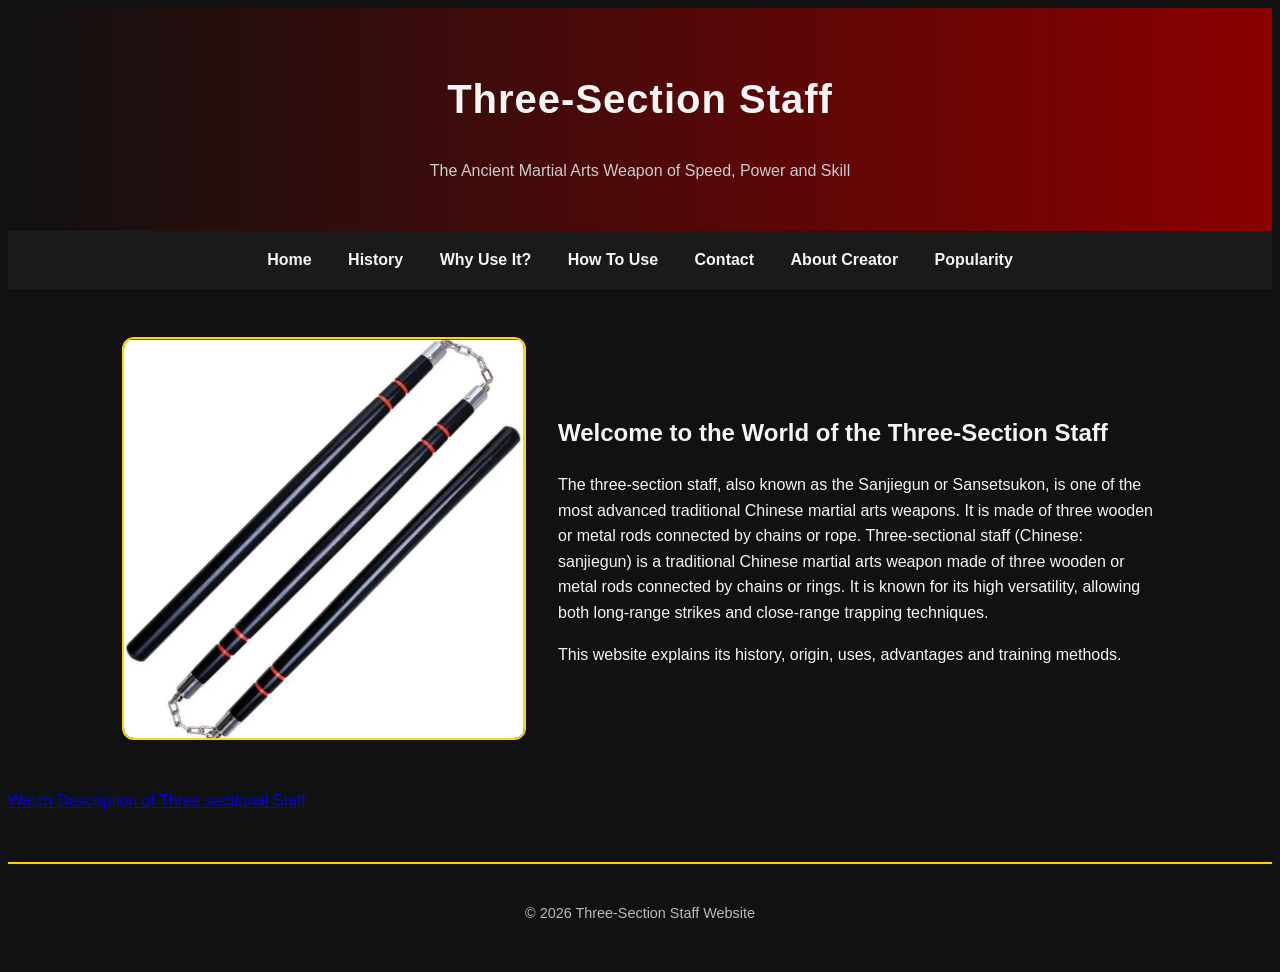
<file: index.html>
<!DOCTYPE html>
<html lang="en">
<head>
    <meta charset="UTF-8">
    <meta name="viewport" content="width=device-width, initial-scale=1.0">
    <title>Three-Section Staff | Home</title>
    <link rel="stylesheet" href="style.css">
</head>
<body>
    <header>
        <h1>Three-Section Staff</h1>
        <p>The Ancient Martial Arts Weapon of Speed, Power and Skill</p>
    </header>

    <nav>
        <a href="index.html">Home</a>
        <a href="history.html">History</a>
        <a href="why-use.html">Why Use It?</a>
        <a href="how-to-use.html">How To Use</a>
        <a href="contact.html">Contact</a>
        <a href="about.html">About Creator</a>
        <a href="./MY-Blog.html">Popularity</a>
    </nav>

    <section class="hero">
        <img src="./Screenshot 2026-03-30 225740.png" alt="Three Section Staff">
        <div>
            <h2>Welcome to the World of the Three-Section Staff</h2>
            <p>
                The three-section staff, also known as the Sanjiegun or Sansetsukon,
                is one of the most advanced traditional Chinese martial arts weapons.
                It is made of three wooden or metal rods connected by chains or rope.
 Three‑sectional staff (Chinese: sanjiegun) is a traditional Chinese martial arts weapon made of three wooden or metal rods connected by chains or rings. It is known for its high versatility, allowing both long‑range strikes and close‑range trapping techniques.
            </p>
            <p>
                This website explains its history, origin, uses, advantages and training methods.
            </p>
        </div>
    </section>

    <a href="https://www.youtube.com/watch?v=R0DFSg2iH90&t=71s"
        target="_blank"
        rel="noopener noreferrer"
    >
        Watch Description of Three sectional Staff
    </a>

    <footer>
        <p>© 2026 Three-Section Staff Website</p>
    </footer>
</body>
</html>
</file>
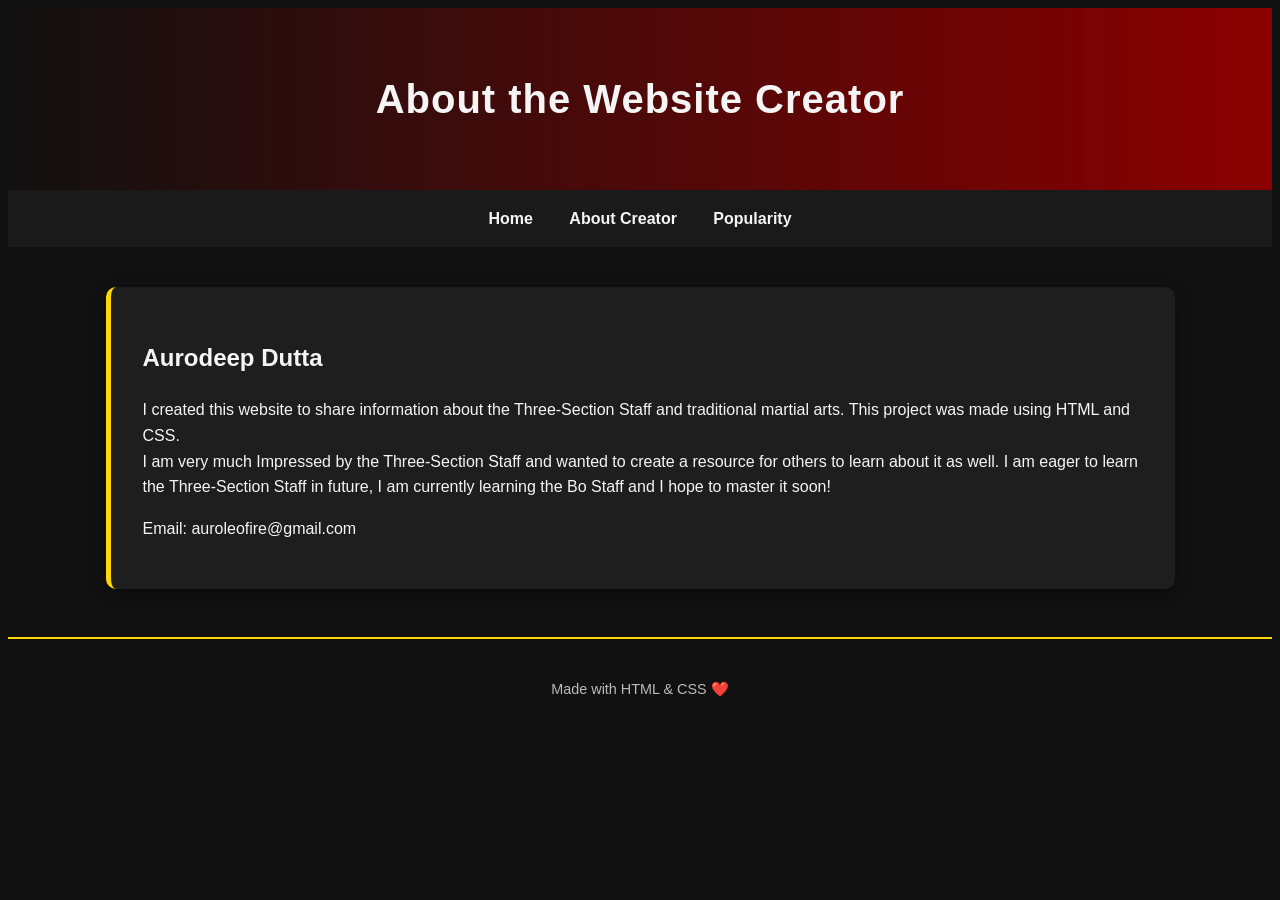
<file: about.html>
<!DOCTYPE html>
<html lang="en">
<head>
    <meta charset="UTF-8">
    <meta name="viewport" content="width=device-width, initial-scale=1.0">
    <title>About the Creator</title>
    <link rel="stylesheet" href="style.css">
</head>
<body>
<header>
    <h1>About the Website Creator</h1>
</header>

<nav>
    <a href="index.html">Home</a>
    <a href="about.html">About Creator</a>
        <a href="./MY-Blog.html">Popularity</a>

</nav>

<section class="content-box">
    <h2>Aurodeep Dutta</h2>
    <p>
        I created this website to share information about the Three-Section Staff and
        traditional martial arts. This project was made using HTML and CSS.<br>
        I am very much Impressed by the Three-Section Staff and wanted to create a resource for others to learn about it as well.
        I am eager to learn the Three-Section Staff in future, I am currently learning the Bo Staff and I hope to master it soon!
    </p>

    <p>Email: auroleofire@gmail.com</p>
    
</section>

<footer>
    <p>Made with HTML & CSS ❤️</p>
</footer>
</body>
</html>
</file>
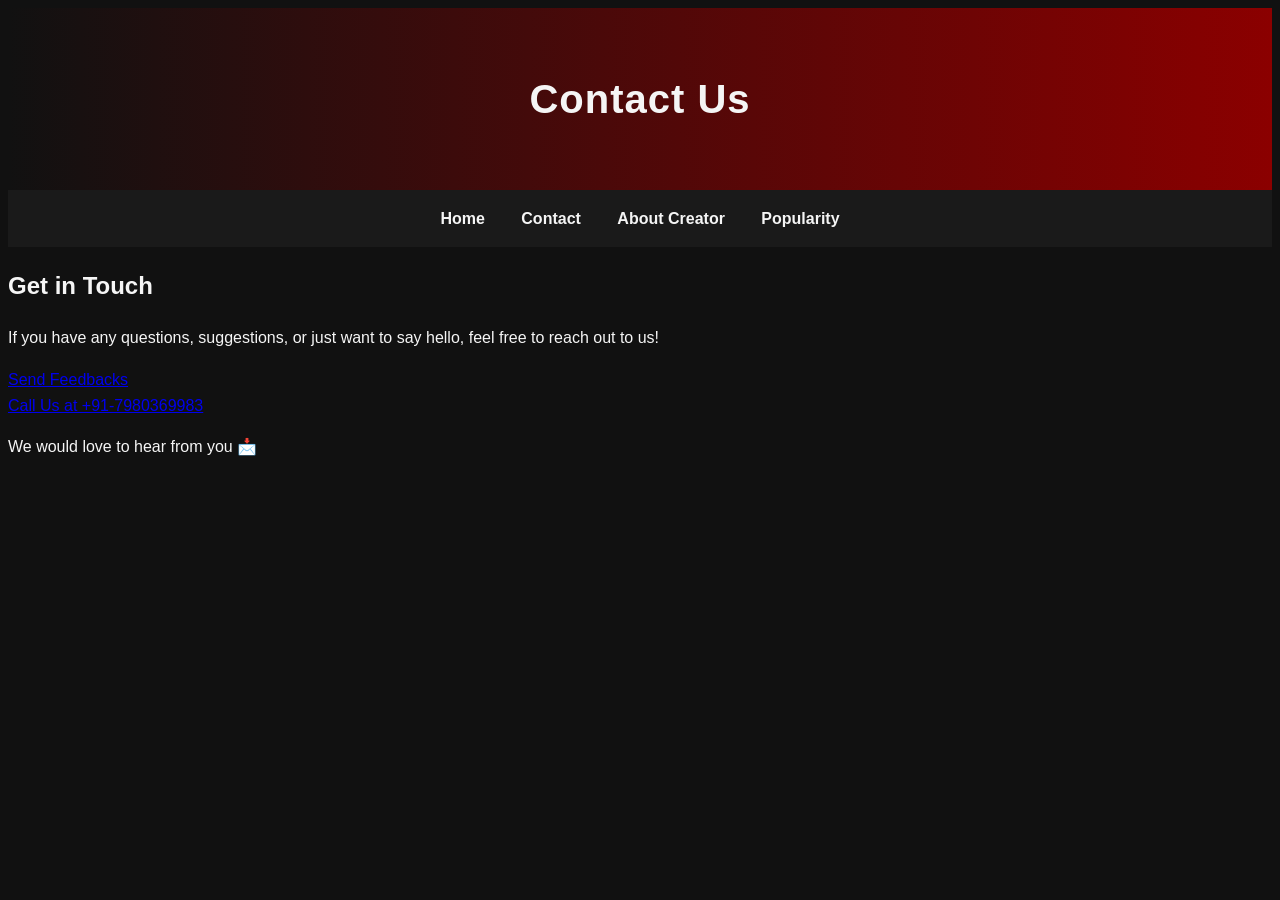
<file: contact.html>
<!DOCTYPE html>
<html lang="en">
<head>
    <meta charset="UTF-8">
    <meta name="viewport" content="width=device-width, initial-scale=1.0">
    <title>Contact</title>
    <link rel="stylesheet" href="style.css">
</head>
<body>
<header>
    <h1>Contact Us</h1>
</header>

<nav>
    <a href="index.html">Home</a>
    <a href="contact.html">Contact</a>
    <a href="about.html">About Creator</a>
        <a href="./MY-Blog.html">Popularity</a>

</nav>

<section>
    <h2>Get in Touch</h2>
    <p>If you have any questions, suggestions, or just want to say hello, feel free to reach out to us!</p>
    <a href="mailto:auroleofire@gmail.com">Send Feedbacks</a><br>
    <a href="tel:+91-7980369983">Call Us at +91-7980369983</a>
</section>
    <p>We would love to hear from you 📩</p>
</footer>
</body>
</html>
</file>
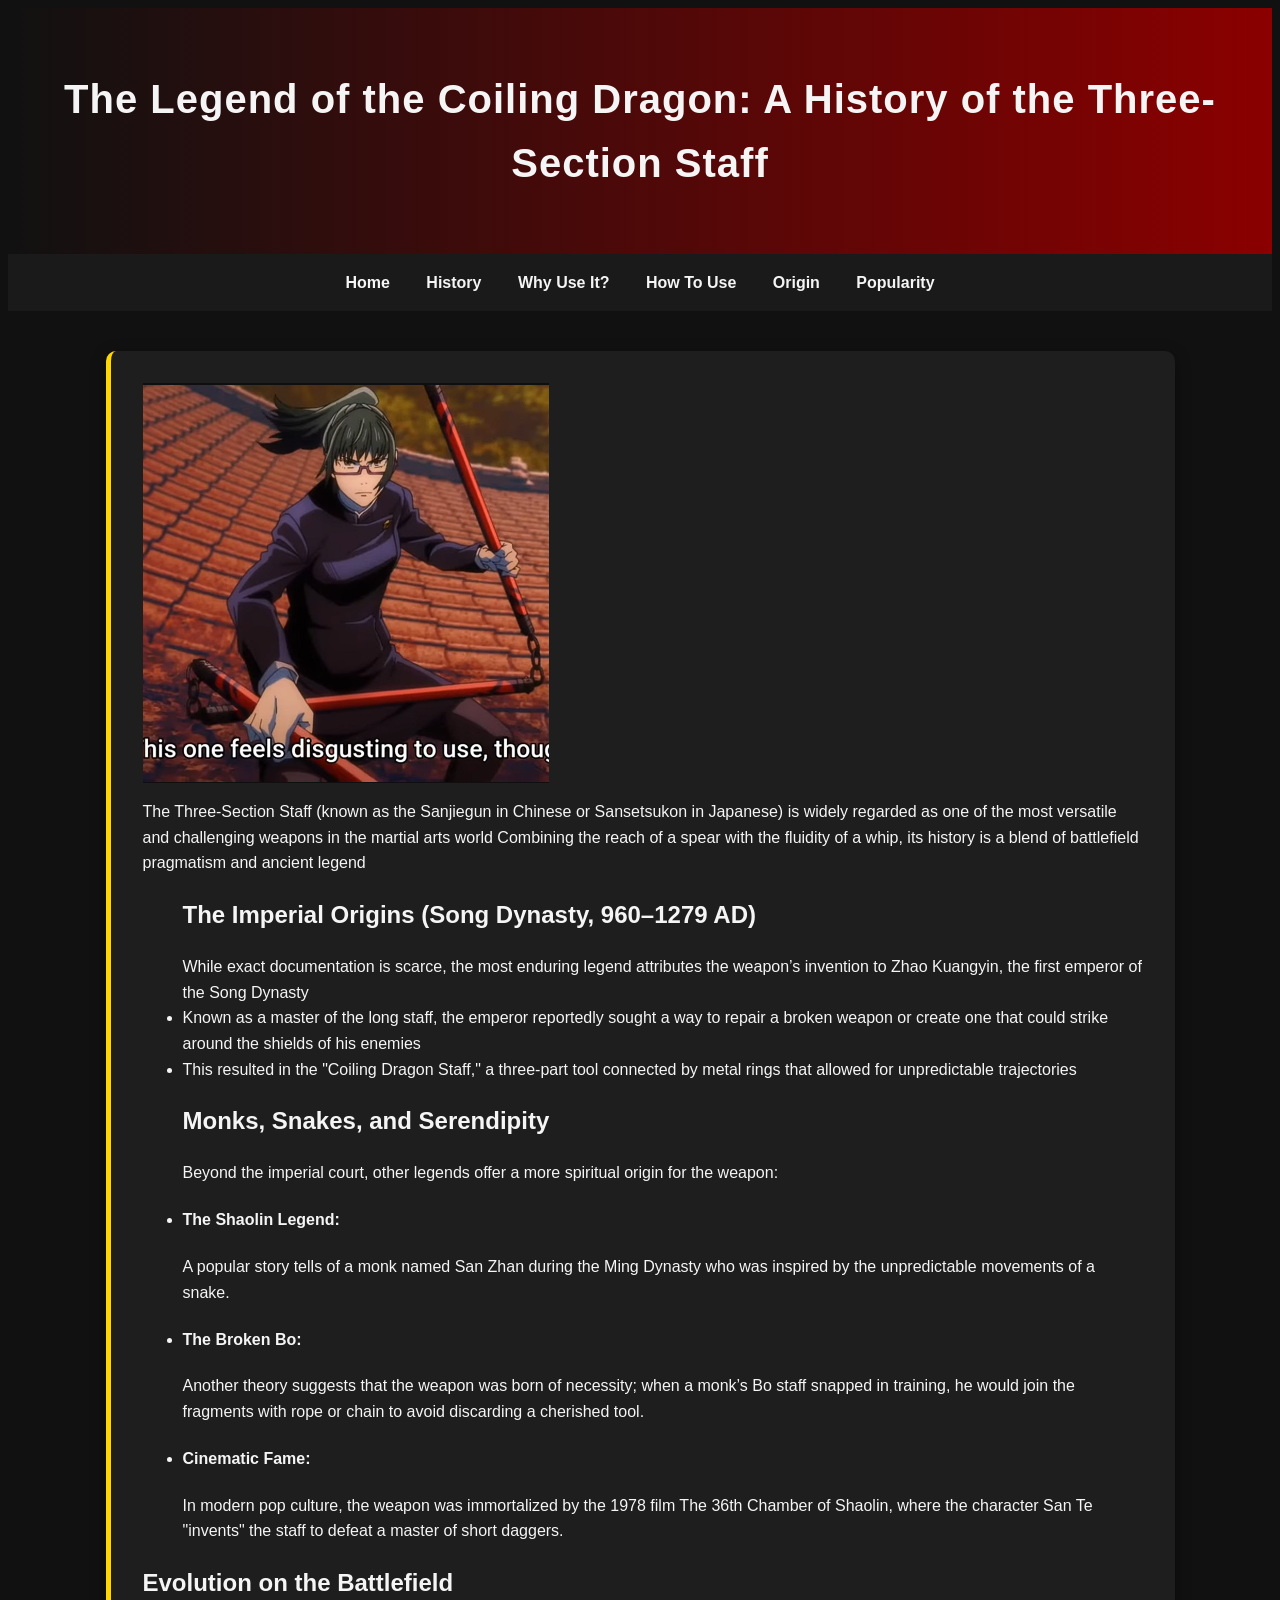
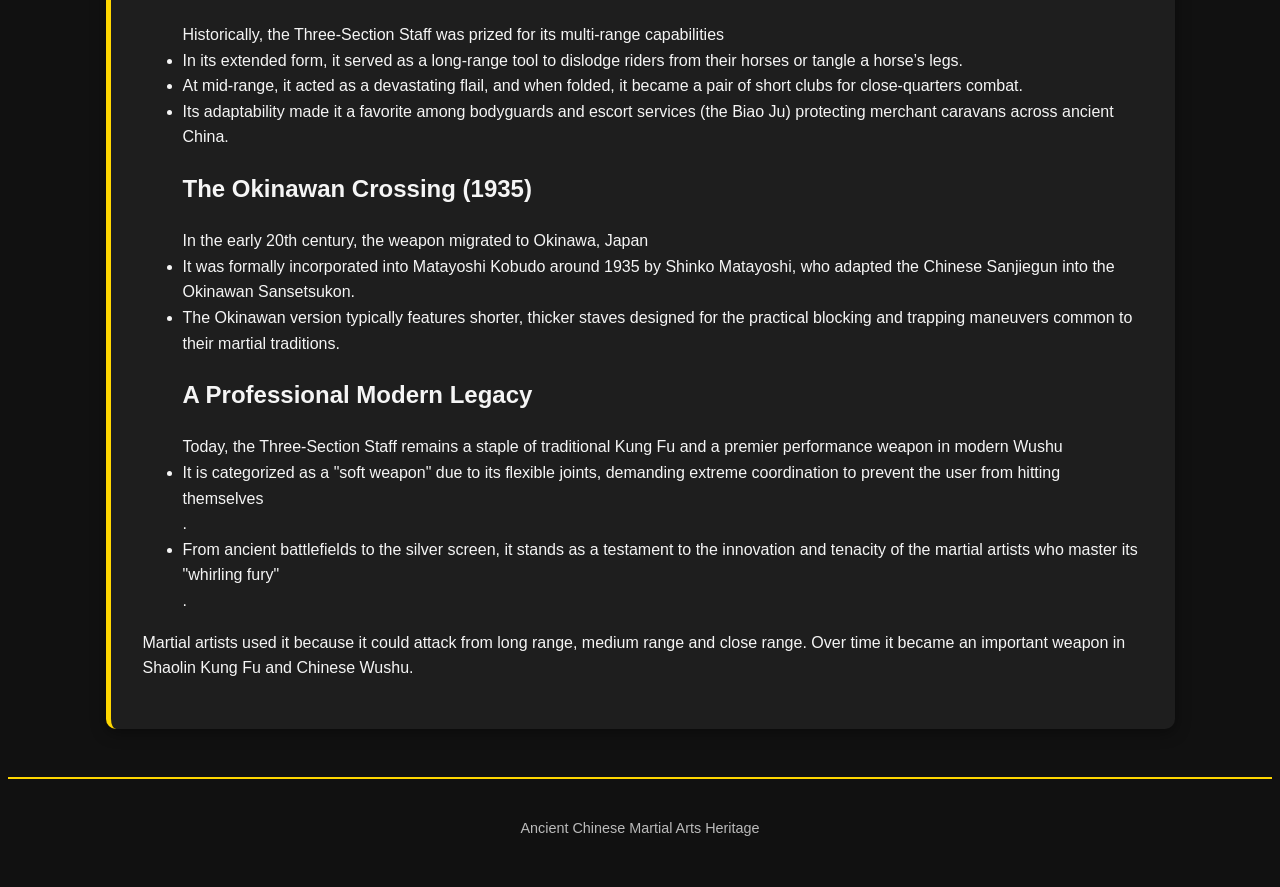
<file: history.html>
<!DOCTYPE html>
<html lang="en">
<head>
    <meta charset="UTF-8">
    <meta name="viewport" content="width=device-width, initial-scale=1.0">
    <title>History of the Three-Section Staff</title>
    <link rel="stylesheet" href="style.css">
</head>
<body>
<header>
    <h1>The Legend of the Coiling Dragon: A History of the Three-Section Staff</h1>
</header>

<nav>
    <a href="index.html">Home</a>
    <a href="history.html">History</a>
    <a href="why-use.html">Why Use It?</a>
    <a href="how-to-use.html">How To Use</a>
    <a href="origin.html">Origin</a>

        <a href="./MY-Blog.html">Popularity</a>
</nav>

<section class="content-box">
    <a href="https://www.youtube.com/watch?v=3mhavYnQtxE"><img src="./Mki Zenin.png" height="400" align="center" alt="Maki Zenin with Three-Section Staff"></a>
    <p>
The Three-Section Staff (known as the Sanjiegun in Chinese or Sansetsukon in Japanese) is widely regarded as one of the most versatile and challenging weapons in the martial arts world
Combining the reach of a spear with the fluidity of a whip, its history is a blend of battlefield pragmatism and ancient legend
<ul>
<h2>The Imperial Origins (Song Dynasty, 960–1279 AD)</h2>
While exact documentation is scarce, the most enduring legend attributes the weapon’s invention to Zhao Kuangyin, the first emperor of the Song Dynasty
<li> Known as a master of the long staff, the emperor reportedly sought a way to repair a broken weapon or create one that could strike around the shields of his enemies</li>
 <li>This resulted in the "Coiling Dragon Staff," a three-part tool connected by metal rings that allowed for unpredictable trajectories</li>
</ul>
<ul>
<h2>Monks, Snakes, and Serendipity</h2>
Beyond the imperial court, other legends offer a more spiritual origin for the weapon:
<li><h4>The Shaolin Legend:</h4> A popular story tells of a monk named San Zhan during the Ming Dynasty who was inspired by the unpredictable movements of a snake.</li>
<li><h4>The Broken Bo:</h4> Another theory suggests that the weapon was born of necessity; when a monk’s Bo staff snapped in training, he would join the fragments with rope or chain to avoid discarding a cherished tool.</li>
<li><h4>Cinematic Fame:</h4> In modern pop culture, the weapon was immortalized by the 1978 film The 36th Chamber of Shaolin, where the character San Te "invents" the staff to defeat a master of short daggers.</li>
</ul> 
    </p>

    <p>
     <h2>  Evolution on the Battlefield</h2>
     <ul>
Historically, the Three-Section Staff was prized for its multi-range capabilities
<li> In its extended form, it served as a long-range tool to dislodge riders from their horses or tangle a horse’s legs.</li>
<li> At mid-range, it acted as a devastating flail, and when folded, it became a pair of short clubs for close-quarters combat.</li>
<li> Its adaptability made it a favorite among bodyguards and escort services (the Biao Ju) protecting merchant caravans across ancient China.</li>
</ul>

    <p>
        <ul>
     <h2>  The Okinawan Crossing (1935)</h2>
     In the early 20th century, the weapon migrated to Okinawa, Japan
<li> It was formally incorporated into Matayoshi Kobudo around 1935 by Shinko Matayoshi, who adapted the Chinese Sanjiegun into the Okinawan Sansetsukon.</li>
<li> The Okinawan version typically features shorter, thicker staves designed for the practical blocking and trapping maneuvers common to their martial traditions.</li>
<h2>A Professional Modern Legacy</h2>
Today, the Three-Section Staff remains a staple of traditional Kung Fu and a premier performance weapon in modern Wushu
<li>It is categorized as a "soft weapon" due to its flexible joints, demanding extreme coordination to prevent the user from hitting themselves</li> 
.<li> From ancient battlefields to the silver screen, it stands as a testament to the innovation and tenacity of the martial artists who master its "whirling fury"</li>
.</ul> 
    </p>

    <p>
        Martial artists used it because it could attack from long range, medium range and
        close range. Over time it became an important weapon in Shaolin Kung Fu and Chinese Wushu.
    </p>
</section>

<footer>
    <p>Ancient Chinese Martial Arts Heritage</p>
</footer>
</body>
</html>
</file>
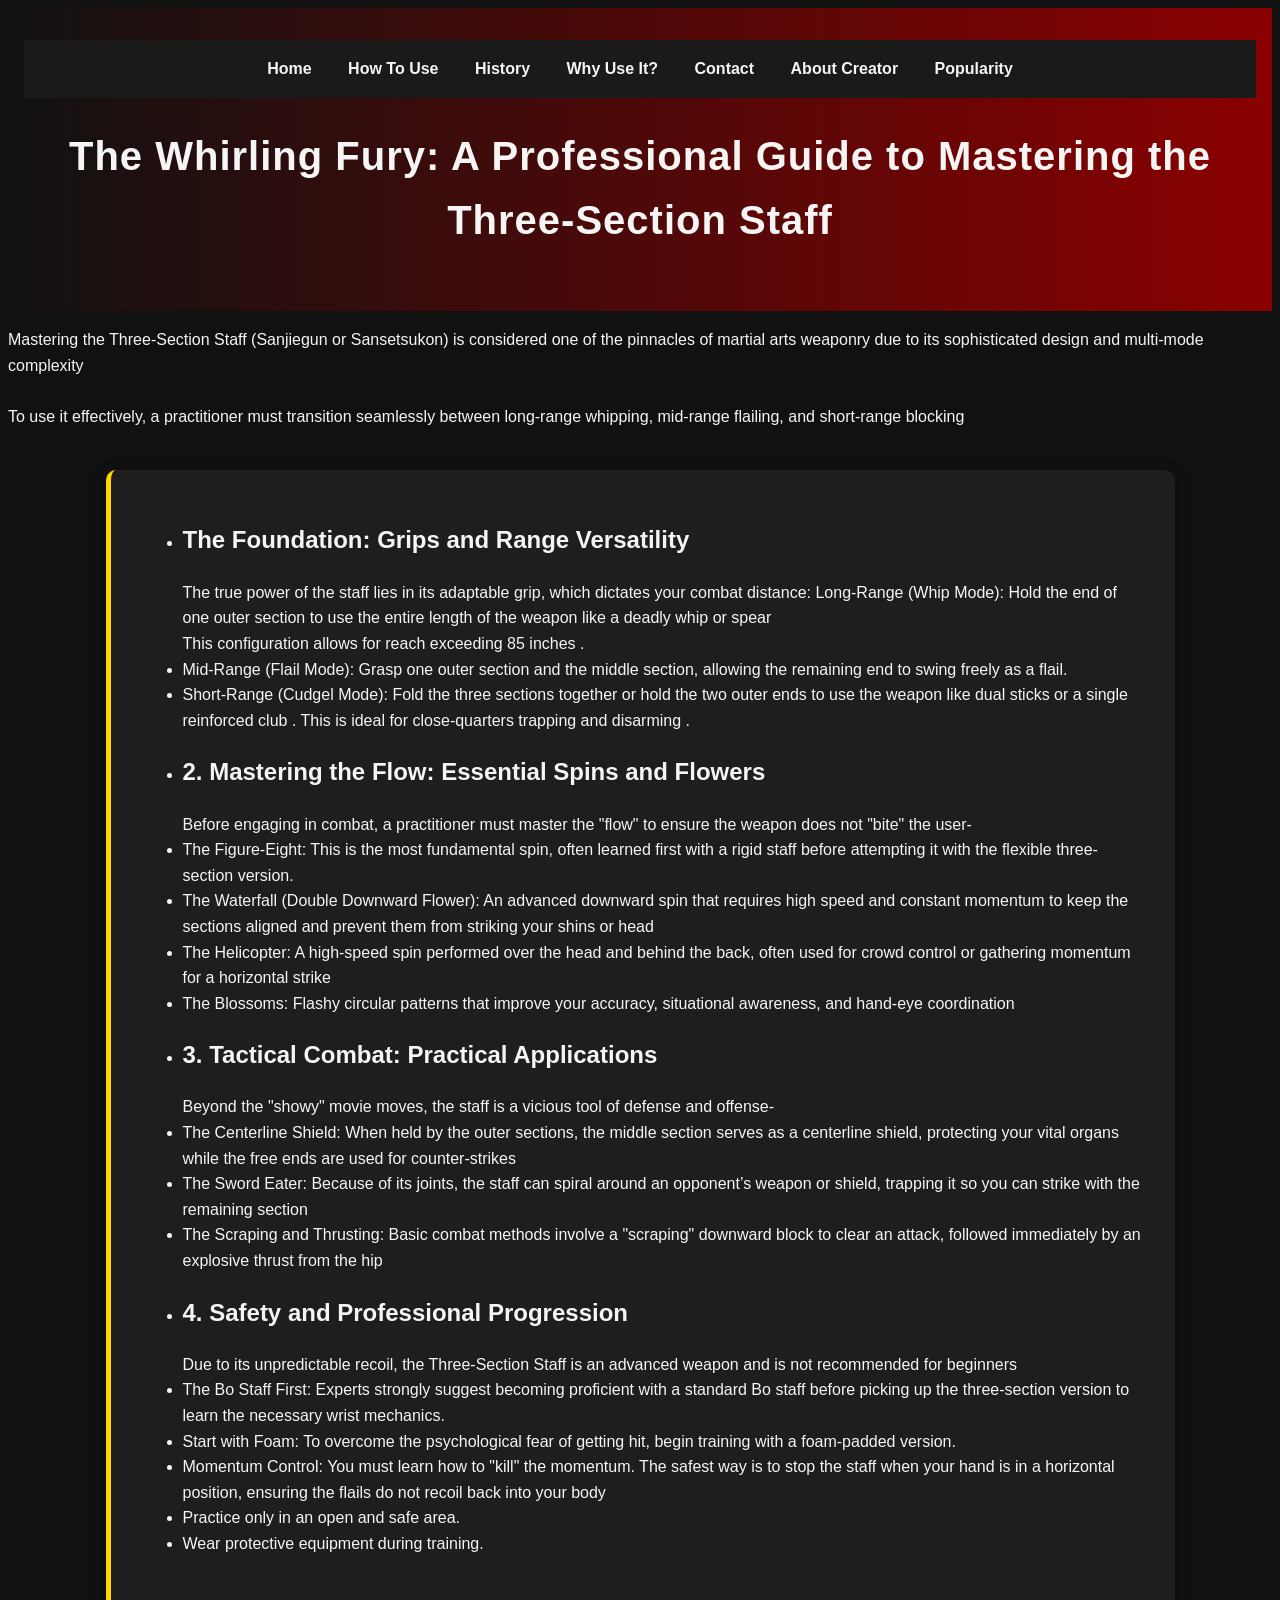
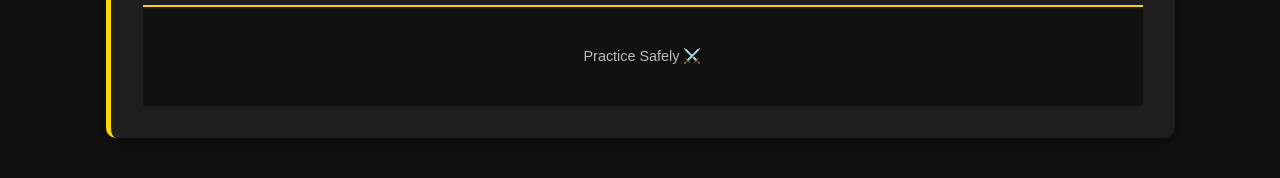
<file: how-to-use.html>
<!DOCTYPE html>
<html lang="en">
<head>
    <meta charset="UTF-8">
    <meta name="viewport" content="width=device-width, initial-scale=1.0">
    <title>How to Use the Three-Section Staff</title>
    <link rel="stylesheet" href="style.css">
</head>
<body>
<header>
    <nav>
    <a href="index.html">Home</a>
    <a href="how-to-use.html">How To Use</a>
    <a href="history.html">History</a>
    <a href="why-use.html">Why Use It?</a>
    <a href="contact.html">Contact</a>
    <a href="about.html">About Creator</a>
        <a href="./MY-Blog.html">Popularity</a>

</nav>
<h1>The Whirling Fury: A Professional Guide to Mastering the Three-Section Staff</h1>
</header>
<p>Mastering the Three-Section Staff (Sanjiegun or Sansetsukon) is considered one of the pinnacles of martial arts weaponry due to its sophisticated design and multi-mode complexity
<br><br>To use it effectively, a practitioner must transition seamlessly between long-range whipping, mid-range flailing, and short-range blocking
</p>

<section class="content-box">
    <ul>
        <li><h2>The Foundation: Grips and Range Versatility</h2>
The true power of the staff lies in its adaptable grip, which dictates your combat distance:
Long-Range (Whip Mode): Hold the end of one outer section to use the entire length of the weapon like a deadly whip or spear
<br> This configuration allows for reach exceeding 85 inches
.
<li>Mid-Range (Flail Mode): Grasp one outer section and the middle section, allowing the remaining end to swing freely as a flail.</li>

<li>Short-Range (Cudgel Mode): Fold the three sections together or hold the two outer ends to use the weapon like dual sticks or a single reinforced club
. This is ideal for close-quarters trapping and disarming
.</li>
        <li><h2>2. Mastering the Flow: Essential Spins and Flowers</h2>
Before engaging in combat, a practitioner must master the "flow" to ensure the weapon does not "bite" the user-<br>

<li>The Figure-Eight: This is the most fundamental spin, often learned first with a rigid staff before attempting it with the flexible three-section version.</li>

<LI>The Waterfall (Double Downward Flower): An advanced downward spin that requires high speed and constant momentum to keep the sections aligned and prevent them from striking your shins or head</LI>

<li>The Helicopter: A high-speed spin performed over the head and behind the back, often used for crowd control or gathering momentum for a horizontal strike</li>

<li>The Blossoms: Flashy circular patterns that improve your accuracy, situational awareness, and hand-eye coordination</li>
</li>
        <li><h2>3. Tactical Combat: Practical Applications</h2>
Beyond the "showy" movie moves, the staff is a vicious tool of defense and offense-<br>

<li>The Centerline Shield: When held by the outer sections, the middle section serves as a centerline shield, protecting your vital organs while the free ends are used for counter-strikes</li>

<li>The Sword Eater: Because of its joints, the staff can spiral around an opponent’s weapon or shield, trapping it so you can strike with the remaining section</li>

<li>The Scraping and Thrusting: Basic combat methods involve a "scraping" downward block to clear an attack, followed immediately by an explosive thrust from the hip</li>
</li>
        <li><h2>4. Safety and Professional Progression</h2>
Due to its unpredictable recoil, the Three-Section Staff is an advanced weapon and is not recommended for beginners

<li>The Bo Staff First: Experts strongly suggest becoming proficient with a standard Bo staff before picking up the three-section version to learn the necessary wrist mechanics.</li>

<li>Start with Foam: To overcome the psychological fear of getting hit, begin training with a foam-padded version.</li>

<li>Momentum Control: You must learn how to "kill" the momentum. The safest way is to stop the staff when your hand is in a horizontal position, ensuring the flails do not recoil back into your body</li>
</li>
        <li>Practice only in an open and safe area.</li>
        <li>Wear protective equipment during training.</li>
    </ul>

<footer>
    <p>Practice Safely ⚔️</p>
</footer>
</body>
</html>
</file>
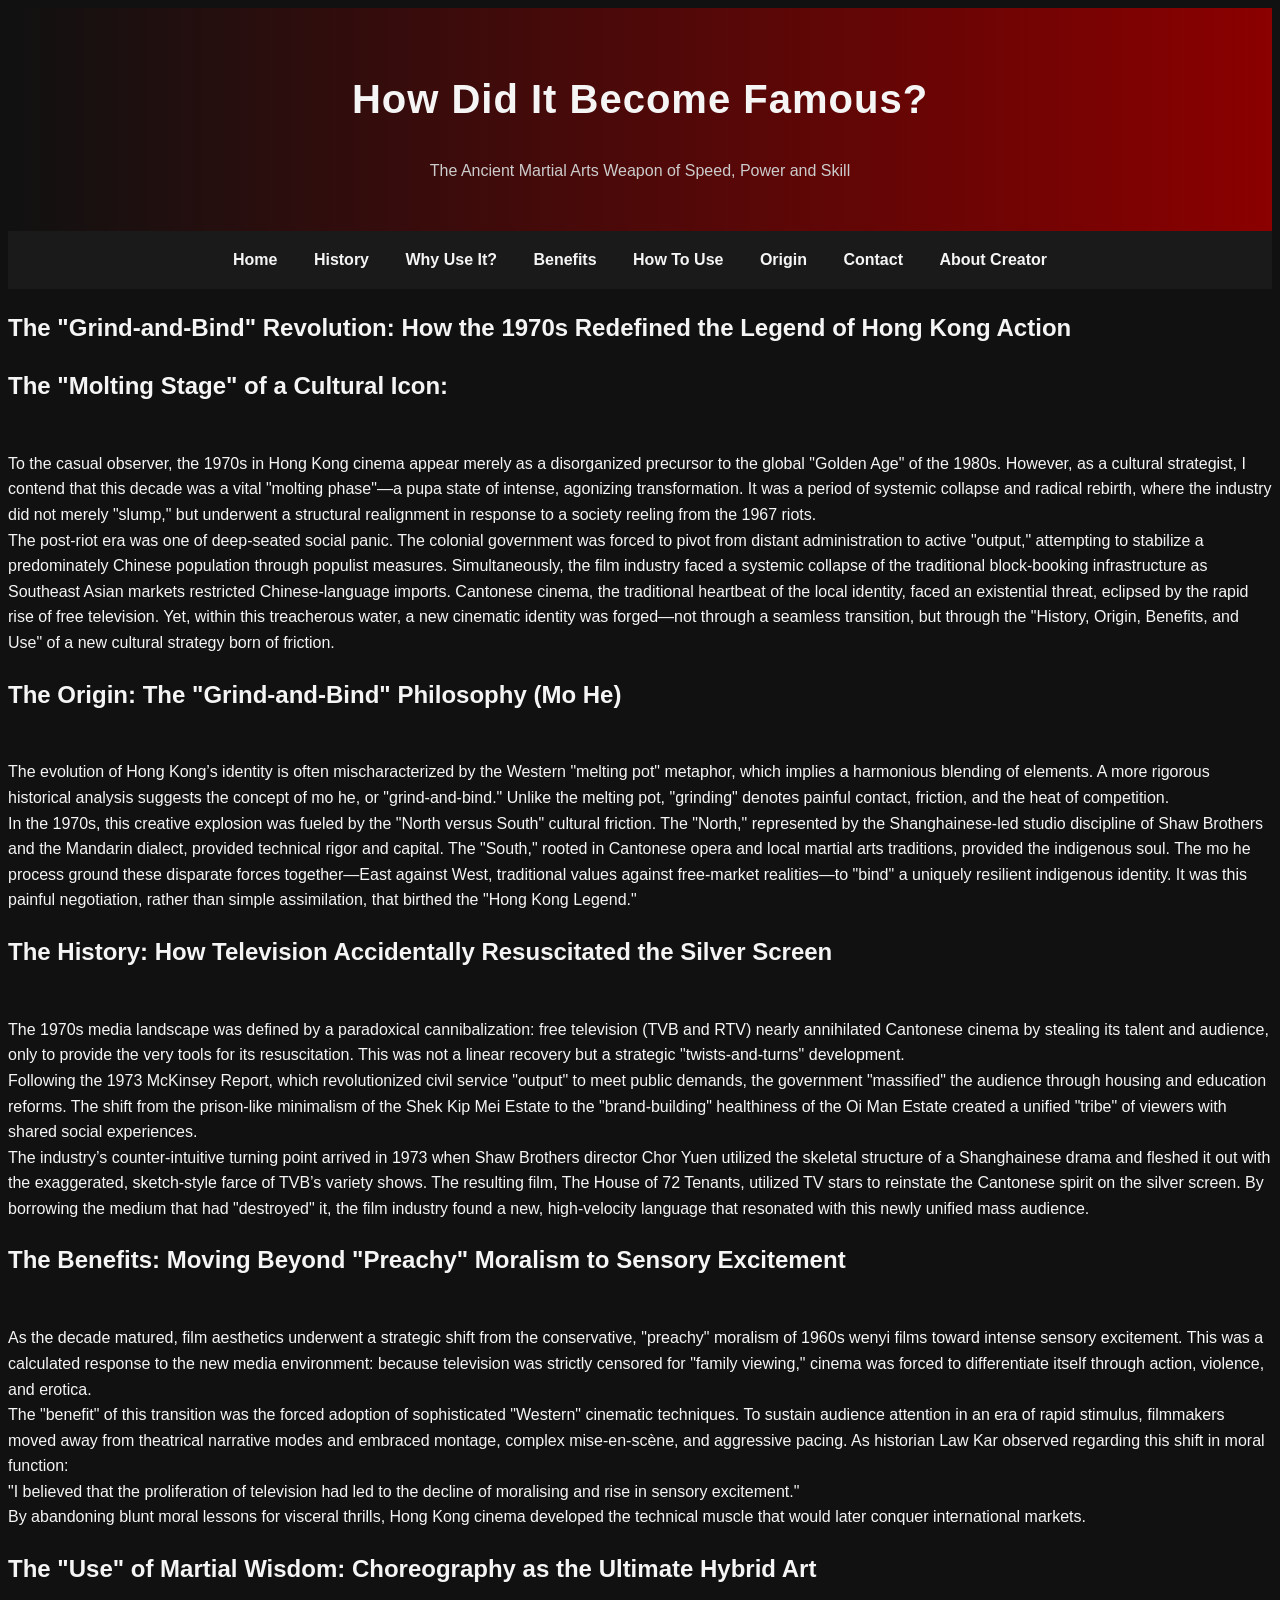
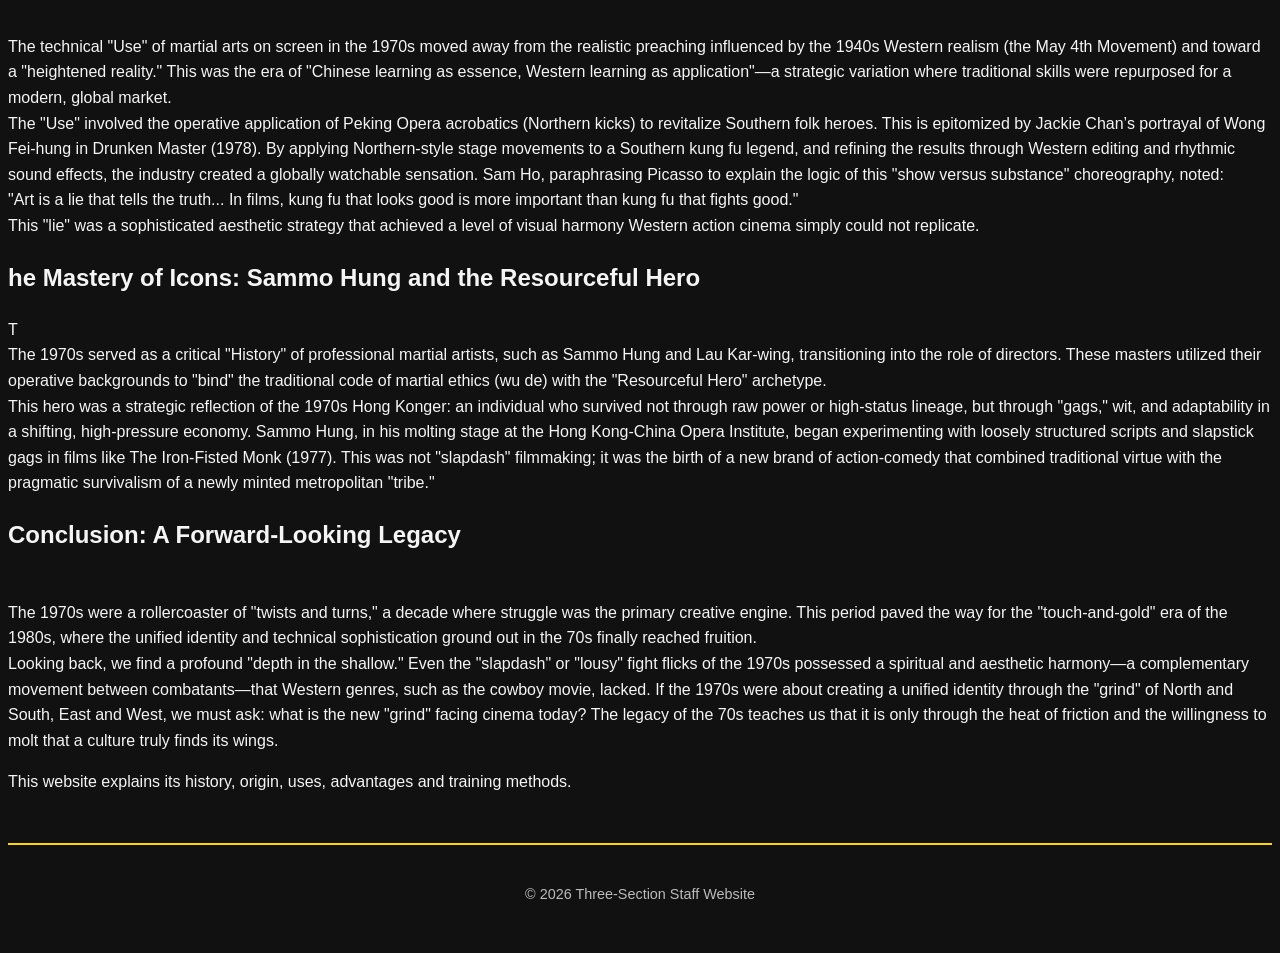
<file: MY-Blog.html>
<!DOCTYPE html>
<html lang="en">
<head>
    <meta charset="UTF-8">
    <meta name="viewport" content="width=device-width, initial-scale=1.0">
    <title>Three-Section Staff | Home</title>
    <link rel="stylesheet" href="style.css">
</head>
<body>
    <header>
        <h1>How Did It Become Famous?</h1>
        <p>The Ancient Martial Arts Weapon of Speed, Power and Skill</p>
    </header>

    <nav>
        <a href="index.html">Home</a>
        <a href="history.html">History</a>
        <a href="why-use.html">Why Use It?</a>
        <a href="benefits.html">Benefits</a>
        <a href="how-to-use.html">How To Use</a>
        <a href="origin.html">Origin</a>
        <a href="contact.html">Contact</a>
        <a href="about.html">About Creator</a>
    </nav>
        <div>
            <h2>The "Grind-and-Bind" Revolution: How the 1970s Redefined the Legend of Hong Kong Action</h2>
            <p>
              <h2>  The "Molting Stage" of a Cultural Icon:</h2><br>
To the casual observer, the 1970s in Hong Kong cinema appear merely as a disorganized precursor to the global "Golden Age" of the 1980s. However, as a cultural strategist, I contend that this decade was a vital "molting phase"—a pupa state of intense, agonizing transformation. It was a period of systemic collapse and radical rebirth, where the industry did not merely "slump," but underwent a structural realignment in response to a society reeling from the 1967 riots.<br>
The post-riot era was one of deep-seated social panic. The colonial government was forced to pivot from distant administration to active "output," attempting to stabilize a predominately Chinese population through populist measures. Simultaneously, the film industry faced a systemic collapse of the traditional block-booking infrastructure as Southeast Asian markets restricted Chinese-language imports. Cantonese cinema, the traditional heartbeat of the local identity, faced an existential threat, eclipsed by the rapid rise of free television. Yet, within this treacherous water, a new cinematic identity was forged—not through a seamless transition, but through the "History, Origin, Benefits, and Use" of a new cultural strategy born of friction.<br>
<h2>The Origin: The "Grind-and-Bind" Philosophy (Mo He)</h2><br>
The evolution of Hong Kong’s identity is often mischaracterized by the Western "melting pot" metaphor, which implies a harmonious blending of elements. A more rigorous historical analysis suggests the concept of mo he, or "grind-and-bind." Unlike the melting pot, "grinding" denotes painful contact, friction, and the heat of competition.<br>
In the 1970s, this creative explosion was fueled by the "North versus South" cultural friction. The "North," represented by the Shanghainese-led studio discipline of Shaw Brothers and the Mandarin dialect, provided technical rigor and capital. The "South," rooted in Cantonese opera and local martial arts traditions, provided the indigenous soul. The mo he process ground these disparate forces together—East against West, traditional values against free-market realities—to "bind" a uniquely resilient indigenous identity. It was this painful negotiation, rather than simple assimilation, that birthed the "Hong Kong Legend."<br>
<h2>The History: How Television Accidentally Resuscitated the Silver Screen</h2><br>
The 1970s media landscape was defined by a paradoxical cannibalization: free television (TVB and RTV) nearly annihilated Cantonese cinema by stealing its talent and audience, only to provide the very tools for its resuscitation. This was not a linear recovery but a strategic "twists-and-turns" development.<br>
Following the 1973 McKinsey Report, which revolutionized civil service "output" to meet public demands, the government "massified" the audience through housing and education reforms. The shift from the prison-like minimalism of the Shek Kip Mei Estate to the "brand-building" healthiness of the Oi Man Estate created a unified "tribe" of viewers with shared social experiences.<br>
The industry’s counter-intuitive turning point arrived in 1973 when Shaw Brothers director Chor Yuen utilized the skeletal structure of a Shanghainese drama and fleshed it out with the exaggerated, sketch-style farce of TVB’s variety shows. The resulting film, The House of 72 Tenants, utilized TV stars to reinstate the Cantonese spirit on the silver screen. By borrowing the medium that had "destroyed" it, the film industry found a new, high-velocity language that resonated with this newly unified mass audience.<br>
<h2>The Benefits: Moving Beyond "Preachy" Moralism to Sensory Excitement</h2><br>
As the decade matured, film aesthetics underwent a strategic shift from the conservative, "preachy" moralism of 1960s wenyi films toward intense sensory excitement. This was a calculated response to the new media environment: because television was strictly censored for "family viewing," cinema was forced to differentiate itself through action, violence, and erotica.<br>
The "benefit" of this transition was the forced adoption of sophisticated "Western" cinematic techniques. To sustain audience attention in an era of rapid stimulus, filmmakers moved away from theatrical narrative modes and embraced montage, complex mise-en-scène, and aggressive pacing. As historian Law Kar observed regarding this shift in moral function:<br>
"I believed that the proliferation of television had led to the decline of moralising and rise in sensory excitement."<br>
By abandoning blunt moral lessons for visceral thrills, Hong Kong cinema developed the technical muscle that would later conquer international markets.<br>
<h2>The "Use" of Martial Wisdom: Choreography as the Ultimate Hybrid Art</h2><br>
The technical "Use" of martial arts on screen in the 1970s moved away from the realistic preaching influenced by the 1940s Western realism (the May 4th Movement) and toward a "heightened reality." This was the era of "Chinese learning as essence, Western learning as application"—a strategic variation where traditional skills were repurposed for a modern, global market.<br>
The "Use" involved the operative application of Peking Opera acrobatics (Northern kicks) to revitalize Southern folk heroes. This is epitomized by Jackie Chan’s portrayal of Wong Fei-hung in Drunken Master (1978). By applying Northern-style stage movements to a Southern kung fu legend, and refining the results through Western editing and rhythmic sound effects, the industry created a globally watchable sensation. Sam Ho, paraphrasing Picasso to explain the logic of this "show versus substance" choreography, noted:<br>
"Art is a lie that tells the truth... In films, kung fu that looks good is more important than kung fu that fights good."<br>
This "lie" was a sophisticated aesthetic strategy that achieved a level of visual harmony Western action cinema simply could not replicate.<br>
<h2>he Mastery of Icons: Sammo Hung and the Resourceful Hero</h2>T<br>
The 1970s served as a critical "History" of professional martial artists, such as Sammo Hung and Lau Kar-wing, transitioning into the role of directors. These masters utilized their operative backgrounds to "bind" the traditional code of martial ethics (wu de) with the "Resourceful Hero" archetype.<br>
This hero was a strategic reflection of the 1970s Hong Konger: an individual who survived not through raw power or high-status lineage, but through "gags," wit, and adaptability in a shifting, high-pressure economy. Sammo Hung, in his molting stage at the Hong Kong-China Opera Institute, began experimenting with loosely structured scripts and slapstick gags in films like The Iron-Fisted Monk (1977). This was not "slapdash" filmmaking; it was the birth of a new brand of action-comedy that combined traditional virtue with the pragmatic survivalism of a newly minted metropolitan "tribe."<br>
<h2>Conclusion: A Forward-Looking Legacy</h2><br>
The 1970s were a rollercoaster of "twists and turns," a decade where struggle was the primary creative engine. This period paved the way for the "touch-and-gold" era of the 1980s, where the unified identity and technical sophistication ground out in the 70s finally reached fruition.<br>
Looking back, we find a profound "depth in the shallow." Even the "slapdash" or "lousy" fight flicks of the 1970s possessed a spiritual and aesthetic harmony—a complementary movement between combatants—that Western genres, such as the cowboy movie, lacked. If the 1970s were about creating a unified identity through the "grind" of North and South, East and West, we must ask: what is the new "grind" facing cinema today? The legacy of the 70s teaches us that it is only through the heat of friction and the willingness to molt that a culture truly finds its wings.<br>

            </p>
            <p>
                This website explains its history, origin, uses, advantages and training methods.
            </p>
        </div>
    </section>


    <footer>
        <p>© 2026 Three-Section Staff Website</p>
    </footer>
</body>
</file>
<file: style.css>
body {
    font-family: "Segoe UI", Arial, sans-serif;
    background-color: #111;
    color: #f5f5f5;
    line-height: 1.6;


/* HEADER */
header {
    background: linear-gradient(90deg, #111, #8b0000);
    padding: 2rem 1rem;
    text-align: center;
}

header h1 {
    font-size: 2.5rem;
    letter-spacing: 1px;
}

header p {
    margin-top: 0.5rem;
    color: #ccc;
    font-size: 1rem;
}

/* NAVBAR */
nav {
    background: #1a1a1a;
    padding: 1rem;
    text-align: center;
}

nav a {
    color: #f5f5f5;
    text-decoration: none;
    margin: 0 1rem;
    font-weight: 600;
    position: relative;
    transition: color 0.3s ease;
}

/* underline hover effect */
nav a::after {
    content: "";
    position: absolute;
    width: 0%;
    height: 2px;
    left: 0;
    bottom: -5px;
    background: gold;
    transition: width 0.3s ease;
}

nav a:hover {
    color: gold;
}

nav a:hover::after {
    width: 100%;
}

/* HERO SECTION */
.hero {
    display: flex;
    flex-wrap: wrap;
    align-items: center;
    justify-content: center;
    gap: 2rem;
    padding: 3rem 1.5rem;
}

.hero img,
.page-image {
    width: 100%;
    max-width: 400px;
    border-radius: 12px;
    border: 2px solid gold;
    transition: transform 0.3s ease;
}

.hero img:hover,
.page-image:hover {
    transform: scale(1.03);
}

.hero div {
    max-width: 600px;
}

/* CONTENT BOX */
.content-box {
    width: 90%;
    max-width: 1000px;
    margin: 2.5rem auto;
    padding: 2rem;
    background: #1e1e1e;
    border-radius: 10px;
    border-left: 5px solid gold;
    box-shadow: 0 4px 15px rgba(0, 0, 0, 0.4);
}

/* VIDEO SECTION */
.video {
    text-align: center;
    padding: 2.5rem 1rem;
}

.video h2 {
    margin-bottom: 1.5rem;
    font-size: 1.8rem;
}

.video iframe {
    max-width: 100%;
    border-radius: 10px;
}

/* FOOTER */
footer {
    background: #111;
    text-align: center;
    padding: 1.5rem;
    border-top: 2px solid gold;
    margin-top: 3rem;
}

footer p {
    color: #bbb;
    font-size: 0.9rem;
}

/* RESPONSIVE */
@media (max-width: 768px) {
    header h1 {
        font-size: 2rem;
    }

    .hero {
        flex-direction: column;
        text-align: center;
    }

    nav a {
        margin: 0 0.5rem;
        font-size: 0.9rem;
    }
}
</file>
